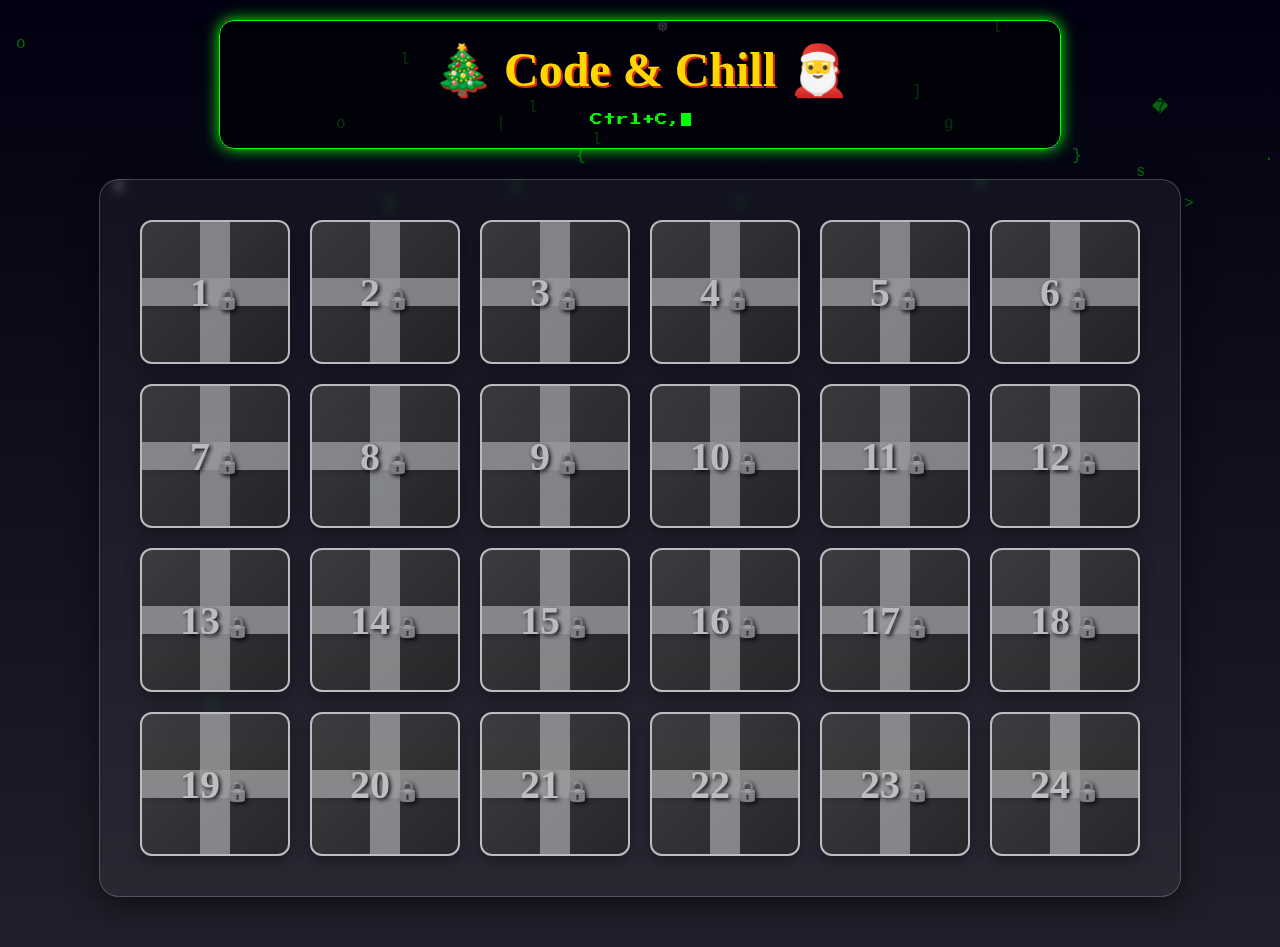
<file: index.html>
<!DOCTYPE html>
<html lang="fr">
<head>
    <meta charset="UTF-8">
    <meta name="viewport" content="width=device-width, initial-scale=1.0">
    <title>Calendrier de l'Avent - Geek Edition</title>
    <link href="https://fonts.googleapis.com/css2?family=Press+Start+2P&family=Mountains+of+Christmas:wght@700&family=Fira+Code:wght@400;700&family=Indie+Flower&display=swap" rel="stylesheet">
    
    <style>
        /* --- 1. VARIABLES & CYCLE JOUR/NUIT --- */
        :root {
            --neon-green: #0f0;
            --neon-red: #ff0055;
            --gold: #ffd700;
            --glass-bg: rgba(0, 0, 0, 0.6);
        }

        body {
            font-family: 'Fira Code', monospace;
            margin: 0;
            padding: 0;
            min-height: 100vh;
            color: #fff;
            overflow-x: hidden;
            display: flex;
            flex-direction: column;
            align-items: center;
            /* Animation du cycle Jour / Nuit (accéléré pour l'effet visuel : 60s) */
            background: linear-gradient(180deg, #020111 0%, #20202c 100%);
            animation: dayNightCycle 60s infinite alternate;
        }

        @keyframes dayNightCycle {
            0% { background: linear-gradient(180deg, #020111 0%, #1a1a2e 100%); } /* Nuit profonde */
            25% { background: linear-gradient(180deg, #2c3e50 0%, #4ca1af 100%); } /* Matin */
            50% { background: linear-gradient(180deg, #3a7bd5 0%, #00d2ff 100%); } /* Midi */
            75% { background: linear-gradient(180deg, #cc2b5e 0%, #753a88 100%); } /* Crépuscule */
            100% { background: linear-gradient(180deg, #000000 0%, #434343 100%); } /* Nuit */
        }

        /* --- 2. BACKGROUND ANIMÉ (CANVAS) --- */
        #matrix-bg {
            position: fixed;
            top: 0;
            left: 0;
            width: 100%;
            height: 100%;
            z-index: 0;
            pointer-events: none;
            opacity: 0.4; /* Subtil pour ne pas gêner la lecture */
        }

        /* --- 3. HEADER & TYPEWRITER --- */
        header {
            z-index: 2;
            text-align: center;
            margin-top: 20px;
            padding: 20px;
            background: rgba(0,0,0,0.5);
            border-radius: 15px;
            border: 1px solid var(--neon-green);
            box-shadow: 0 0 15px var(--neon-green);
            max-width: 800px;
            width: 90%;
        }

        h1 {
            font-family: 'Mountains of Christmas', cursive;
            font-size: 3em;
            margin: 0;
            color: var(--gold);
            text-shadow: 2px 2px 0 #d42426;
        }

        #typewriter-container {
            font-family: 'Press Start 2P', cursive; /* Style 8-bit */
            font-size: 0.8em;
            color: var(--neon-green);
            margin-top: 15px;
            min-height: 1.2em; /* Empêche le saut de ligne */
        }

        .cursor {
            display: inline-block;
            width: 10px;
            background-color: var(--neon-green);
            animation: blink 1s infinite;
        }

        @keyframes blink { 0%, 100% { opacity: 1; } 50% { opacity: 0; } }

        /* --- 4. GRILLE CALENDRIER --- */
        #advent-calendar {
            display: grid;
            grid-template-columns: repeat(auto-fit, minmax(140px, 1fr));
            gap: 20px;
            width: 90%;
            max-width: 1000px;
            padding: 40px;
            margin-top: 30px;
            margin-bottom: 50px;
            z-index: 2;
            background: rgba(255, 255, 255, 0.05);
            backdrop-filter: blur(5px);
            border-radius: 20px;
            border: 1px solid rgba(255,255,255,0.2);
            box-shadow: 0 10px 30px rgba(0,0,0,0.5);
        }

        /* --- 5. STYLE DES PORTES --- */
        .door {
            height: 140px;
            background: linear-gradient(135deg, #d42426 0%, #8e0e00 100%);
            border: 2px solid #fff;
            border-radius: 12px;
            display: flex;
            flex-direction: column;
            align-items: center;
            justify-content: center;
            font-family: 'Mountains of Christmas', cursive;
            font-size: 2.5em;
            font-weight: bold;
            color: #fff;
            cursor: pointer;
            position: relative;
            transition: all 0.3s cubic-bezier(0.175, 0.885, 0.32, 1.275);
            overflow: hidden;
            box-shadow: 0 5px 15px rgba(0,0,0,0.5);
        }

        /* Déco Ruban */
        .door::before {
            content: '';
            position: absolute;
            width: 100%;
            height: 20%;
            background: var(--gold);
            top: 40%;
            opacity: 0.8;
            box-shadow: 0 2px 5px rgba(0,0,0,0.2);
        }
        .door::after {
            content: '';
            position: absolute;
            width: 20%;
            height: 100%;
            background: var(--gold);
            left: 40%;
            opacity: 0.8;
        }
        
        /* Numéro par dessus le ruban */
        .door span { z-index: 5; text-shadow: 2px 2px 4px black; }

        .door:hover:not(.disabled) {
            transform: scale(1.1) rotate(2deg);
            box-shadow: 0 0 20px var(--neon-red);
            z-index: 10;
        }

        /* Cadenas */
        .door.disabled {
            filter: grayscale(1);
            opacity: 0.7;
            cursor: not-allowed;
        }
        .door.disabled span::after { content: ' 🔒'; font-size: 0.5em; }

        /* --- 6. ÉTAT OUVERT (STYLE MANUSCRIT) --- */
        .door.opened {
            background: #fff;
            color: #333;
            border: 2px dashed #333;
            /* Changement de police demandé */
            font-family: 'Indie Flower', cursive; 
            font-size: 1.8em; /* Ajustement taille */
            transform: scale(0.95);
        }
        .door.opened::before, .door.opened::after { display: none; } /* Enlève le ruban */
        
        .door.opened span::after {
            content: ' ✅';
            font-size: 0.8em;
            color: green;
        }

        /* --- 7. MODALE --- */
        .modal {
            display: none;
            position: fixed;
            z-index: 100;
            left: 0;
            top: 0;
            width: 100%;
            height: 100%;
            background-color: rgba(0,0,0,0.9);
            backdrop-filter: blur(8px);
        }

        .modal-content {
            background: #1a1a1a;
            color: var(--neon-green);
            margin: 10% auto;
            padding: 20px;
            border: 2px solid var(--neon-green);
            width: 80%;
            max-width: 600px;
            border-radius: 10px;
            box-shadow: 0 0 30px var(--neon-green);
            text-align: center;
            position: relative;
            font-family: 'Fira Code', monospace;
        }

        .close-btn {
            color: var(--neon-red);
            float: right;
            font-size: 28px;
            font-weight: bold;
            cursor: pointer;
        }
        .close-btn:hover { text-shadow: 0 0 10px var(--neon-red); }

        .modal-content img, .modal-content video {
            max-width: 100%;
            border-radius: 5px;
            border: 1px solid #555;
            margin-top: 15px;
        }
    </style>
</head>
<body>

    <canvas id="matrix-bg"></canvas>

    <header>
        <h1>🎄 Code & Chill 🎅</h1>
        <div id="typewriter-container">
            <span id="typewriter-text"></span><span class="cursor">&nbsp;</span>
        </div>
    </header>

    <div id="advent-calendar">
        </div>

    <div id="content-modal" class="modal">
        <div class="modal-content">
            <span class="close-btn">&times;</span>
            <h2 id="modal-title" style="color:var(--gold)">Jour X</h2>
            <div id="modal-body"></div>
        </div>
    </div>

    <script>
        // --- 1. CONFIGURATION DU CONTENU (Ajoutez vos chemins ici) ---
        const doorContents = [
            { day: 1, type: 'text', content: 'Hello World! C\'est parti pour Décembre.' },
            { day: 2, type: 'img', src: 'media/meme_dev.jpg', alt: 'Meme Dev', caption: 'Quand le code compile du premier coup.' },
            { day: 3, type: 'text', content: 'N\'oublie pas ton git commit aujourd\'hui !' },
            // ... Remplissez jusqu'à 24
            { day: 24, type: 'text', content: 'Joyeux Noël ! 🎁💻' }
        ];

        // --- 2. CONFIGURATION DES BLAGUES (TYPEWRITER) ---
        // Variable corrigée en "jokes" (minuscule) et syntaxe corrigée
        const jokes = [
            "Ctrl+C, Ctrl+V : La base de la connaissance.",
            "Toc Toc. Qui est là ? *Une très longue pause*... C'est Internet Explorer.",
            "Il y a 10 types de personnes : ceux qui comprennent le binaire, et les autres.",
            "Un développeur ne descend pas le métro, il libère la RAM.",
            "Pourquoi les développeurs détestent la nature ? Trop de bugs.",
            "Hardware : Ce qu'on peut frapper. Software : Ce qu'on ne peut que maudire.",
            "/* Pas de commentaire */",
            "Pourquoi JavaScript déteste les montagnes ? Parce qu'il a trop de problèmes de scope.",
            "J'ai voulu faire une blague sur UDP… mais je ne sais pas si tu la recevras.",
            "Un SQL entre dans un bar... il voit deux tables et dit : « Je peux me joindre à vous ? »",
            "Pourquoi Python n'aime pas les disputes ? Parce qu'il évite les arguments.",
            "Quand un dev dit qu’il va tout réécrire from scratch… fuis.",
            "Pourquoi les programmeurs préfèrent le dark mode ? Parce que la lumière attire les bugs.",
            "Mon code marche. Je n’y touche plus. Jamais. *JAMAIS*.",
            "Le jour où ton code marche du premier coup… redémarre ton PC, c’est sûrement un bug.",
            "Pourquoi les développeurs n'aiment pas les anniversaires ? Trop d'exceptions à gérer.",
            "Mon code n’a pas de bug. Il développe des fonctionnalités surprises.",
            "Un programmeur entre dans une boulangerie : « Bonjour, je voudrais un pain… et l’API s’il vous plaît. »",
            "Pourquoi le serveur est tombé ? Il n’avait plus de RAM-enée.",
            "Un dev front dit à un dev back : « Tu me casses mes styles. »",
            "Pourquoi Git est-il dur à comprendre ? Parce que même lui ne sait pas où on en est.",
            "Mon code est propre. Il sent encore la javel du dernier refactor.",
            "Pourquoi les développeurs sont mauvais en cuisine ? Tout finit en boucles infinies.",
            "Une IA entre dans un bar… le bar ferme, le gérant panique.",
            "Pourquoi les devs utilisent des écouteurs ? Pour compiler en silence.",
            "Un bug par jour éloigne le sommeil pour toujours.",
            "Pourquoi les devs adorent les cafés ? Le debug y est plus facile après 3 expressos.",
            "Un dev Docker ne fait jamais la vaisselle : il isole tout dans des containers.",
            "Refactor : le mot poli pour dire « j’ai cassé la moitié du projet mais calme-toi ».",
            "Pourquoi les développeurs aiment les maths ? Elles ne renvoient jamais d’erreur 500.",
            "Un dev explique à son fils : « Dans la vie, tu auras des problèmes. L’important, c’est de savoir les résoudre en production. »",
            "Pourquoi les devs aiment les ascenseurs ? Ça leur rappelle les stacks.",
            "J’ai essayé d’expliquer mon code… j’ai ouvert un ticket pour moi-même.",
            "Pourquoi les devs n’aiment pas parler ? Parce qu’ils préfèrent les commentaires.",
            "Un bug se cache ? Pas grave, il finira par apparaître… en prod.",
            "Mon code n’est pas lent, il prend son temps pour réfléchir.",
            "Pourquoi les devs ne jouent jamais à cache-cache ? Les logs les trahissent.",
            "Je voulais optimiser mon code, maintenant il ne marche plus. Progression.",
            "Le café n’est pas une boisson, c’est une dépendance fonctionnelle.",
            "Pourquoi j’aime les serveurs ? Ils me laissent pleurer en SSH.",
            "Encore un bug ? Non, c’est une fonctionnalité non documentée.",
            "Je lance un build… suspense, horreur, dépression.",
            "Un dev sans bug, ça n’existe pas. Même dans les légendes.",
            "J’ai demandé à l’IA de coder pour moi. Résultat : 3 fois plus de bugs.",
            "Pourquoi j’écris des tests unitaires ? Pour pleurer plus tôt.",
            "J’ai mis mon code en prod. J’ai aussi rédigé mon testament.",
            "Mon IDE plante plus que moi en hiver.",
            "Un dev heureux ? Fake news.",
            "J’éteins et je rallume ma vie 10 fois par jour.",
            "« Ça marche sur ma machine » est mon mantra sacré.",
            "J’ai 99 problèmes… et Git est chacun d’eux.",
            "Quand Dieu a dit « que la lumière soit », j’ai eu une erreur syntaxe.",
            "J’ai tenté de comprendre le code d’un autre dev. Je veux un RTT.",
            "Le backend, c’est comme les toilettes : si tout marche, personne n’en parle.",
            "Pourquoi la doc est toujours vide ? Parce que la vérité fait mal.",
            "Les warnings, c’est pour les faibles.",
            "J’ai trouvé un bug. J’ai corrigé. Trois nouveaux sont apparus. Hydre.",
            "Si un dev sourit, c’est probablement un bug qui vient d’être repoussé.",
            "Pourquoi la prod casse ? Parce qu’elle m’écoute trop.",
            "J’ai testé mon code en prod… pour gagner du temps.",
            "Si le silence est d'or, le debug est un hurlement.",
            "Le scrummaster m’a dit « respire ». Je suis en train de redémarrer.",
            "Un dev n’est jamais en retard. Sa deadline est juste mauvaise.",
            "La compilation, c’est ma séance de méditation forcée.",
            "Pourquoi tout va mal ? Parce que j’ai commit.",
            "Le code legacy est un site archéologique.",
            "Pourquoi les devs sont stressés ? Parce que `rm -rf` existe.",
            "Je rêve en JSON, et je fais des cauchemars en YAML.",
            "J’ai voulu faire une pause. Mon PC a crash.",
            "Un dev dit « je viens de finir »… et le mensonge commence.",
            "Mon patron m’a dit « fais simple ». J’ai fait compliqué par réflexe.",
            "La vie est courte, sauf quand tu attends une compilation C++.",
            "Pourquoi les devs aiment les erreurs 404 ? Elles sont honnêtes.",
            "Si tu comprends mon code, je te dois un café.",
            "J’ai vu un bug courir. Je l’ai laissé vivre.",
            "La solution idéale ? Elle n’existe que dans StackOverflow.",
            "Mon code est tellement sale qu’il mérite un nettoyage de printemps.",
            "J’ai essayé d’optimiser. Maintenant j’ai un souvenir du projet.",
            "Pourquoi les serveurs tombent ? Pour montrer qu’ils existent.",
            "J’ai corrigé un bug critique. Maintenant j’ai un bug apocalyptique.",
            "Pourquoi j’utilise VSCode ? Parce qu’il pleure avec moi.",
            "Les devops disent « tout est automatisé ». Le chaos aussi.",
            "Je ne dors pas. Je compile.",
            "En debug, je trouve la vérité. Et je la regrette."
        ];


        // --- 3. EFFET MATRIX + NEIGE + EMOJIS (BACKGROUND) ---
        const canvas = document.getElementById('matrix-bg');
        const ctx = canvas.getContext('2d');

        let width = canvas.width = window.innerWidth;
        let height = canvas.height = window.innerHeight;

        // Les caractères qui vont tomber : Code + Neige + Emojis demandés
        const chars = '01{}<>?[]/\\|console.log"❄❅❆🍑🍆'; 
        const charArray = chars.split('');
        const fontSize = 16;
        const columns = width / fontSize;
        const drops = [];

        for(let x = 0; x < columns; x++) {
            drops[x] = Math.random() * height; // Départ aléatoire
        }

        function drawMatrix() {
            // Fond noir très transparent pour l'effet de traînée
            ctx.fillStyle = 'rgba(0, 0, 0, 0.05)';
            ctx.fillRect(0, 0, width, height);

            ctx.font = fontSize + 'px monospace';

            for(let i = 0; i < drops.length; i++) {
                const text = charArray[Math.floor(Math.random() * charArray.length)];
                
                // Couleur changeante selon le caractère
                if (text === '🍑' || text === '🍆') {
                    ctx.fillStyle = '#ff69b4'; // Rose/Violet pour les emojis spéciaux
                } else if (text === '❄' || text === '❅') {
                    ctx.fillStyle = '#fff'; // Blanc pour la neige
                } else {
                    ctx.fillStyle = '#0f0'; // Vert Matrix pour le code
                }

                ctx.fillText(text, i * fontSize, drops[i] * fontSize);

                if(drops[i] * fontSize > height && Math.random() > 0.975) {
                    drops[i] = 0;
                }
                drops[i]++;
            }
        }
        setInterval(drawMatrix, 50);

        // Redimensionnement fenêtre
        window.addEventListener('resize', () => {
            width = canvas.width = window.innerWidth;
            height = canvas.height = window.innerHeight;
        });


        // --- 4. EFFET TYPEWRITER (HEADER) ---
        const typeTextElement = document.getElementById('typewriter-text');
        let jokeIndex = 0;
        let charIndex = 0;
        let isDeleting = false;
        let typeSpeed = 100;

        function typeWriter() {
            // Utilise la variable "jokes" corrigée
            const currentJoke = jokes[jokeIndex];
            
            if (isDeleting) {
                // Effacer
                typeTextElement.textContent = currentJoke.substring(0, charIndex - 1);
                charIndex--;
                typeSpeed = 50; // Plus rapide pour effacer
            } else {
                // Écrire
                typeTextElement.textContent = currentJoke.substring(0, charIndex + 1);
                charIndex++;
                typeSpeed = 100; // Vitesse normale de frappe
            }

            if (!isDeleting && charIndex === currentJoke.length) {
                // Fin de la phrase, pause
                typeSpeed = 2000;
                isDeleting = true;
            } else if (isDeleting && charIndex === 0) {
                // Phrase effacée, phrase suivante
                isDeleting = false;
                jokeIndex = (jokeIndex + 1) % jokes.length;
                typeSpeed = 500;
            }

            setTimeout(typeWriter, typeSpeed);
        }
        document.addEventListener('DOMContentLoaded', typeWriter);


        // --- 5. LOGIQUE CALENDRIER (Similaire précédent mais adapté) ---
        const today = new Date();
        const currentDay = today.getDate(); 
        const currentMonth = today.getMonth(); // 11 = Décembre
        // DEBUG : Décommentez pour tester comme si on était le 25 Décembre
        // const currentMonth = 11; const currentDay = 25;

        const isDecember = currentMonth === 11; 
        const calendarContainer = document.getElementById('advent-calendar');
        const modal = document.getElementById("content-modal");
        const modalBody = document.getElementById("modal-body");
        const modalTitle = document.getElementById("modal-title");
        const closeModal = document.querySelector(".close-btn");

        function createCalendar() {
            for (let i = 1; i <= 24; i++) {
                const door = document.createElement('div');
                door.className = 'door';
                door.dataset.day = i;
                door.innerHTML = `<span>${i}</span>`;

                const isEnabled = isDecember && i <= currentDay;
                const isOpened = localStorage.getItem(`door_${i}_opened`) === 'true';

                if (isOpened) {
                    door.classList.add('opened');
                    door.innerHTML = `<span>Ouvert</span>`; // Texte change
                    door.addEventListener('click', () => openDoor(i, true));
                } else if (isEnabled) {
                    door.classList.add('enabled');
                    door.addEventListener('click', () => openDoor(i, false));
                } else {
                    door.classList.add('disabled');
                    door.addEventListener('click', () => alert("Accès refusé. Firewall actif jusqu'au " + i + " décembre ! ⛔"));
                }
                calendarContainer.appendChild(door);
            }
        }

        function openDoor(day, replay) {
            const content = doorContents.find(c => c.day === day);
            const door = document.querySelector(`.door[data-day="${day}"]`);
            
            // Si c'est la première ouverture
            if (!replay) {
                door.classList.add('opened');
                door.innerHTML = `<span>Ouvert</span>`; // Changement texte + police (via CSS)
                localStorage.setItem(`door_${day}_opened`, 'true');
            }

            // Contenu Modale
            modalTitle.innerText = `> LOG: JOUR_${day}`;
            modalBody.innerHTML = '';
            
            if (!content) {
                modalBody.innerHTML = `<p>404 Not Found: Ajoutez du contenu dans le JS !</p>`;
            } else {
                if (content.type === 'img' || content.type === 'gif') {
                    modalBody.innerHTML = `<img src="${content.src}" alt="Noel"><p>${content.caption || ''}</p>`;
                } else if (content.type === 'video') {
                    modalBody.innerHTML = `<video controls autoplay><source src="${content.src}" type="video/mp4"></video><p>${content.caption || ''}</p>`;
                } else {
                    modalBody.innerHTML = `<p style="font-size:1.2em; border-left: 3px solid var(--neon-green); padding-left:10px;">${content.content}</p>`;
                }
            }
            modal.style.display = 'block';
        }

        closeModal.onclick = () => modal.style.display = "none";
        window.onclick = (e) => { if (e.target == modal) modal.style.display = "none"; }

        createCalendar();

    </script>
</body>
</html>
</file>
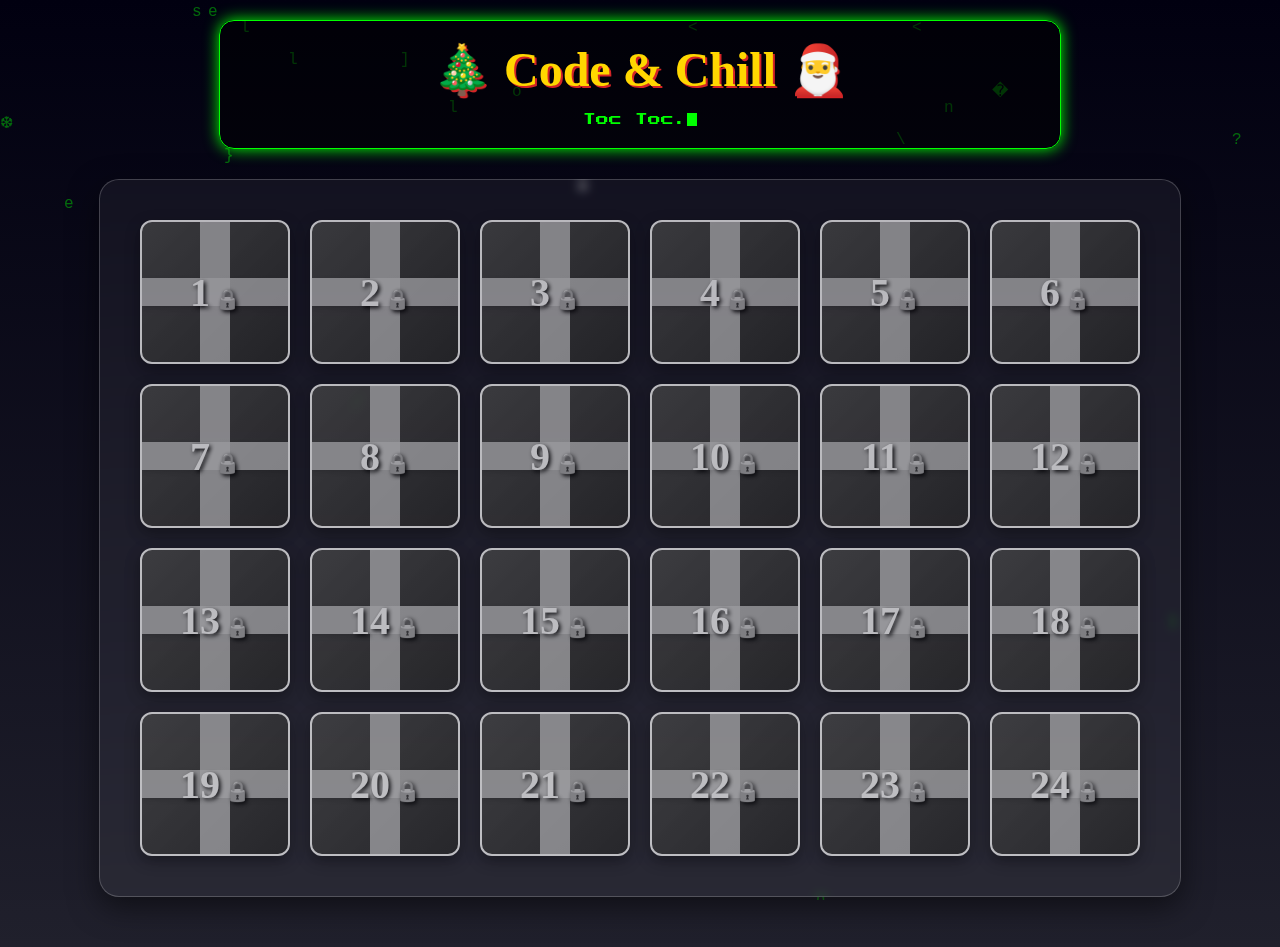
<file: final.html>
<!DOCTYPE html>
<html lang="fr">
<head>
    <meta charset="UTF-8">
    <meta name="viewport" content="width=device-width, initial-scale=1.0">
    <title>Calendrier de l'Avent - Geek Edition</title>
    <link href="https://fonts.googleapis.com/css2?family=Press+Start+2P&family=Mountains+of+Christmas:wght@700&family=Fira+Code:wght@400;700&family=Indie+Flower&display=swap" rel="stylesheet">
    
    <style>
        /* --- 1. VARIABLES & CYCLE JOUR/NUIT --- */
        :root {
            --neon-green: #0f0;
            --neon-red: #ff0055;
            --gold: #ffd700;
            --glass-bg: rgba(0, 0, 0, 0.6);
        }

        body {
            font-family: 'Fira Code', monospace;
            margin: 0;
            padding: 0;
            min-height: 100vh;
            color: #fff;
            overflow-x: hidden;
            display: flex;
            flex-direction: column;
            align-items: center;
            /* Animation du cycle Jour / Nuit (accéléré pour l'effet visuel : 60s) */
            background: linear-gradient(180deg, #020111 0%, #20202c 100%);
            animation: dayNightCycle 60s infinite alternate;
        }

        @keyframes dayNightCycle {
            0% { background: linear-gradient(180deg, #020111 0%, #1a1a2e 100%); } /* Nuit profonde */
            25% { background: linear-gradient(180deg, #2c3e50 0%, #4ca1af 100%); } /* Matin */
            50% { background: linear-gradient(180deg, #3a7bd5 0%, #00d2ff 100%); } /* Midi */
            75% { background: linear-gradient(180deg, #cc2b5e 0%, #753a88 100%); } /* Crépuscule */
            100% { background: linear-gradient(180deg, #000000 0%, #434343 100%); } /* Nuit */
        }

        /* --- 2. BACKGROUND ANIMÉ (CANVAS) --- */
        #matrix-bg {
            position: fixed;
            top: 0;
            left: 0;
            width: 100%;
            height: 100%;
            z-index: 0;
            pointer-events: none;
            opacity: 0.4; /* Subtil pour ne pas gêner la lecture */
        }

        /* --- 3. HEADER & TYPEWRITER --- */
        header {
            z-index: 2;
            text-align: center;
            margin-top: 20px;
            padding: 20px;
            background: rgba(0,0,0,0.5);
            border-radius: 15px;
            border: 1px solid var(--neon-green);
            box-shadow: 0 0 15px var(--neon-green);
            max-width: 800px;
            width: 90%;
        }

        h1 {
            font-family: 'Mountains of Christmas', cursive;
            font-size: 3em;
            margin: 0;
            color: var(--gold);
            text-shadow: 2px 2px 0 #d42426;
        }

        #typewriter-container {
            font-family: 'Press Start 2P', cursive; /* Style 8-bit */
            font-size: 0.8em;
            color: var(--neon-green);
            margin-top: 15px;
            min-height: 1.2em; /* Empêche le saut de ligne */
        }

        .cursor {
            display: inline-block;
            width: 10px;
            background-color: var(--neon-green);
            animation: blink 1s infinite;
        }

        @keyframes blink { 0%, 100% { opacity: 1; } 50% { opacity: 0; } }

        /* --- 4. GRILLE CALENDRIER --- */
        #advent-calendar {
            display: grid;
            grid-template-columns: repeat(auto-fit, minmax(140px, 1fr));
            gap: 20px;
            width: 90%;
            max-width: 1000px;
            padding: 40px;
            margin-top: 30px;
            margin-bottom: 50px;
            z-index: 2;
            background: rgba(255, 255, 255, 0.05);
            backdrop-filter: blur(5px);
            border-radius: 20px;
            border: 1px solid rgba(255,255,255,0.2);
            box-shadow: 0 10px 30px rgba(0,0,0,0.5);
        }

        /* --- 5. STYLE DES PORTES --- */
        .door {
            height: 140px;
            background: linear-gradient(135deg, #d42426 0%, #8e0e00 100%);
            border: 2px solid #fff;
            border-radius: 12px;
            display: flex;
            flex-direction: column;
            align-items: center;
            justify-content: center;
            font-family: 'Mountains of Christmas', cursive;
            font-size: 2.5em;
            font-weight: bold;
            color: #fff;
            cursor: pointer;
            position: relative;
            transition: all 0.3s cubic-bezier(0.175, 0.885, 0.32, 1.275);
            overflow: hidden;
            box-shadow: 0 5px 15px rgba(0,0,0,0.5);
        }

        /* Déco Ruban */
        .door::before {
            content: '';
            position: absolute;
            width: 100%;
            height: 20%;
            background: var(--gold);
            top: 40%;
            opacity: 0.8;
            box-shadow: 0 2px 5px rgba(0,0,0,0.2);
        }
        .door::after {
            content: '';
            position: absolute;
            width: 20%;
            height: 100%;
            background: var(--gold);
            left: 40%;
            opacity: 0.8;
        }
        
        /* Numéro par dessus le ruban */
        .door span { z-index: 5; text-shadow: 2px 2px 4px black; }

        .door:hover:not(.disabled) {
            transform: scale(1.1) rotate(2deg);
            box-shadow: 0 0 20px var(--neon-red);
            z-index: 10;
        }

        /* Cadenas */
        .door.disabled {
            filter: grayscale(1);
            opacity: 0.7;
            cursor: not-allowed;
        }
        .door.disabled span::after { content: ' 🔒'; font-size: 0.5em; }

        /* --- 6. ÉTAT OUVERT (STYLE MANUSCRIT) --- */
        .door.opened {
            background: #fff;
            color: #333;
            border: 2px dashed #333;
            /* Changement de police demandé */
            font-family: 'Indie Flower', cursive; 
            font-size: 1.8em; /* Ajustement taille */
            transform: scale(0.95);
        }
        .door.opened::before, .door.opened::after { display: none; } /* Enlève le ruban */
        
        .door.opened span::after {
            content: ' ✅';
            font-size: 0.8em;
            color: green;
        }

        /* --- 7. MODALE --- */
        .modal {
            display: none;
            position: fixed;
            z-index: 100;
            left: 0;
            top: 0;
            width: 100%;
            height: 100%;
            background-color: rgba(0,0,0,0.9);
            backdrop-filter: blur(8px);
        }

        .modal-content {
            background: #1a1a1a;
            color: var(--neon-green);
            margin: 10% auto;
            padding: 20px;
            border: 2px solid var(--neon-green);
            width: 80%;
            max-width: 600px;
            border-radius: 10px;
            box-shadow: 0 0 30px var(--neon-green);
            text-align: center;
            position: relative;
            font-family: 'Fira Code', monospace;
        }

        .close-btn {
            color: var(--neon-red);
            float: right;
            font-size: 28px;
            font-weight: bold;
            cursor: pointer;
        }
        .close-btn:hover { text-shadow: 0 0 10px var(--neon-red); }

        .modal-content img, .modal-content video {
            max-width: 100%;
            border-radius: 5px;
            border: 1px solid #555;
            margin-top: 15px;
        }
    </style>
</head>
<body>

    <canvas id="matrix-bg"></canvas>

    <header>
        <h1>🎄 Code & Chill 🎅</h1>
        <div id="typewriter-container">
            <span id="typewriter-text"></span><span class="cursor">&nbsp;</span>
        </div>
    </header>

    <div id="advent-calendar">
        </div>

    <div id="content-modal" class="modal">
        <div class="modal-content">
            <span class="close-btn">&times;</span>
            <h2 id="modal-title" style="color:var(--gold)">Jour X</h2>
            <div id="modal-body"></div>
        </div>
    </div>

    <script>
        // --- 1. CONFIGURATION DU CONTENU (Ajoutez vos chemins ici) ---
        const doorContents = [
            { day: 1, type: 'text', content: 'Hello World! C\'est parti pour Décembre.' },
            { day: 2, type: 'img', src: 'media/meme_dev.jpg', alt: 'Meme Dev', caption: 'Quand le code compile du premier coup.' },
            { day: 3, type: 'text', content: 'N\'oublie pas ton git commit aujourd\'hui !' },
            // ... Remplissez jusqu'à 24
            { day: 24, type: 'text', content: 'Joyeux Noël ! 🎁💻' }
        ];

        // --- 2. CONFIGURATION DES BLAGUES (TYPEWRITER) ---
        const jokes = [
            "Toc Toc. Qui est là ? *Une très longue pause*... C'est Internet Explorer.",
            "Il y a 10 types de personnes : ceux qui comprennent le binaire, et les autres.",
            "Un développeur ne descend pas le métro, il libère la RAM.",
            "Pourquoi les développeurs détestent la nature ? Trop de bugs.",
            "Hardware : Ce qu'on peut frapper. Software : Ce qu'on ne peut que maudire.",
            "/* Pas de commentaire */",
            "Ctrl+C, Ctrl+V : La base de la connaissance."
        ];

        // --- 3. EFFET MATRIX + NEIGE + EMOJIS (BACKGROUND) ---
        const canvas = document.getElementById('matrix-bg');
        const ctx = canvas.getContext('2d');

        let width = canvas.width = window.innerWidth;
        let height = canvas.height = window.innerHeight;

        // Les caractères qui vont tomber : Code + Neige + Emojis demandés
        const chars = '01{}<>?[]/\\|console.log"❄❅❆🍑🍆'; 
        const charArray = chars.split('');
        const fontSize = 16;
        const columns = width / fontSize;
        const drops = [];

        for(let x = 0; x < columns; x++) {
            drops[x] = Math.random() * height; // Départ aléatoire
        }

        function drawMatrix() {
            // Fond noir très transparent pour l'effet de traînée
            ctx.fillStyle = 'rgba(0, 0, 0, 0.05)';
            ctx.fillRect(0, 0, width, height);

            ctx.font = fontSize + 'px monospace';

            for(let i = 0; i < drops.length; i++) {
                const text = charArray[Math.floor(Math.random() * charArray.length)];
                
                // Couleur changeante selon le caractère
                if (text === '🍑' || text === '🍆') {
                    ctx.fillStyle = '#ff69b4'; // Rose/Violet pour les emojis spéciaux
                } else if (text === '❄' || text === '❅') {
                    ctx.fillStyle = '#fff'; // Blanc pour la neige
                } else {
                    ctx.fillStyle = '#0f0'; // Vert Matrix pour le code
                }

                ctx.fillText(text, i * fontSize, drops[i] * fontSize);

                if(drops[i] * fontSize > height && Math.random() > 0.975) {
                    drops[i] = 0;
                }
                drops[i]++;
            }
        }
        setInterval(drawMatrix, 50);

        // Redimensionnement fenêtre
        window.addEventListener('resize', () => {
            width = canvas.width = window.innerWidth;
            height = canvas.height = window.innerHeight;
        });


        // --- 4. EFFET TYPEWRITER (HEADER) ---
        const typeTextElement = document.getElementById('typewriter-text');
        let jokeIndex = 0;
        let charIndex = 0;
        let isDeleting = false;
        let typeSpeed = 100;

        function typeWriter() {
            const currentJoke = jokes[jokeIndex];
            
            if (isDeleting) {
                // Effacer
                typeTextElement.textContent = currentJoke.substring(0, charIndex - 1);
                charIndex--;
                typeSpeed = 50; // Plus rapide pour effacer
            } else {
                // Écrire
                typeTextElement.textContent = currentJoke.substring(0, charIndex + 1);
                charIndex++;
                typeSpeed = 100; // Vitesse normale de frappe
            }

            if (!isDeleting && charIndex === currentJoke.length) {
                // Fin de la phrase, pause
                typeSpeed = 2000;
                isDeleting = true;
            } else if (isDeleting && charIndex === 0) {
                // Phrase effacée, phrase suivante
                isDeleting = false;
                jokeIndex = (jokeIndex + 1) % jokes.length;
                typeSpeed = 500;
            }

            setTimeout(typeWriter, typeSpeed);
        }
        document.addEventListener('DOMContentLoaded', typeWriter);


        // --- 5. LOGIQUE CALENDRIER (Similaire précédent mais adapté) ---
        const today = new Date();
        const currentDay = today.getDate(); 
        const currentMonth = today.getMonth(); // 11 = Décembre
        // DEBUG : Décommentez pour tester comme si on était le 25 Décembre
        // const currentMonth = 11; const currentDay = 25;

        const isDecember = currentMonth === 11; 
        const calendarContainer = document.getElementById('advent-calendar');
        const modal = document.getElementById("content-modal");
        const modalBody = document.getElementById("modal-body");
        const modalTitle = document.getElementById("modal-title");
        const closeModal = document.querySelector(".close-btn");

        function createCalendar() {
            for (let i = 1; i <= 24; i++) {
                const door = document.createElement('div');
                door.className = 'door';
                door.dataset.day = i;
                door.innerHTML = `<span>${i}</span>`;

                const isEnabled = isDecember && i <= currentDay;
                const isOpened = localStorage.getItem(`door_${i}_opened`) === 'true';

                if (isOpened) {
                    door.classList.add('opened');
                    door.innerHTML = `<span>Ouvert</span>`; // Texte change
                    door.addEventListener('click', () => openDoor(i, true));
                } else if (isEnabled) {
                    door.classList.add('enabled');
                    door.addEventListener('click', () => openDoor(i, false));
                } else {
                    door.classList.add('disabled');
                    door.addEventListener('click', () => alert("Accès refusé. Firewall actif jusqu'au " + i + " décembre ! ⛔"));
                }
                calendarContainer.appendChild(door);
            }
        }

        function openDoor(day, replay) {
            const content = doorContents.find(c => c.day === day);
            const door = document.querySelector(`.door[data-day="${day}"]`);
            
            // Si c'est la première ouverture
            if (!replay) {
                door.classList.add('opened');
                door.innerHTML = `<span>Ouvert</span>`; // Changement texte + police (via CSS)
                localStorage.setItem(`door_${day}_opened`, 'true');
            }

            // Contenu Modale
            modalTitle.innerText = `> LOG: JOUR_${day}`;
            modalBody.innerHTML = '';
            
            if (!content) {
                modalBody.innerHTML = `<p>404 Not Found: Ajoutez du contenu dans le JS !</p>`;
            } else {
                if (content.type === 'img' || content.type === 'gif') {
                    modalBody.innerHTML = `<img src="${content.src}" alt="Noel"><p>${content.caption || ''}</p>`;
                } else if (content.type === 'video') {
                    modalBody.innerHTML = `<video controls autoplay><source src="${content.src}" type="video/mp4"></video><p>${content.caption || ''}</p>`;
                } else {
                    modalBody.innerHTML = `<p style="font-size:1.2em; border-left: 3px solid var(--neon-green); padding-left:10px;">${content.content}</p>`;
                }
            }
            modal.style.display = 'block';
        }

        closeModal.onclick = () => modal.style.display = "none";
        window.onclick = (e) => { if (e.target == modal) modal.style.display = "none"; }

        createCalendar();

    </script>
</body>
</html>
</file>
